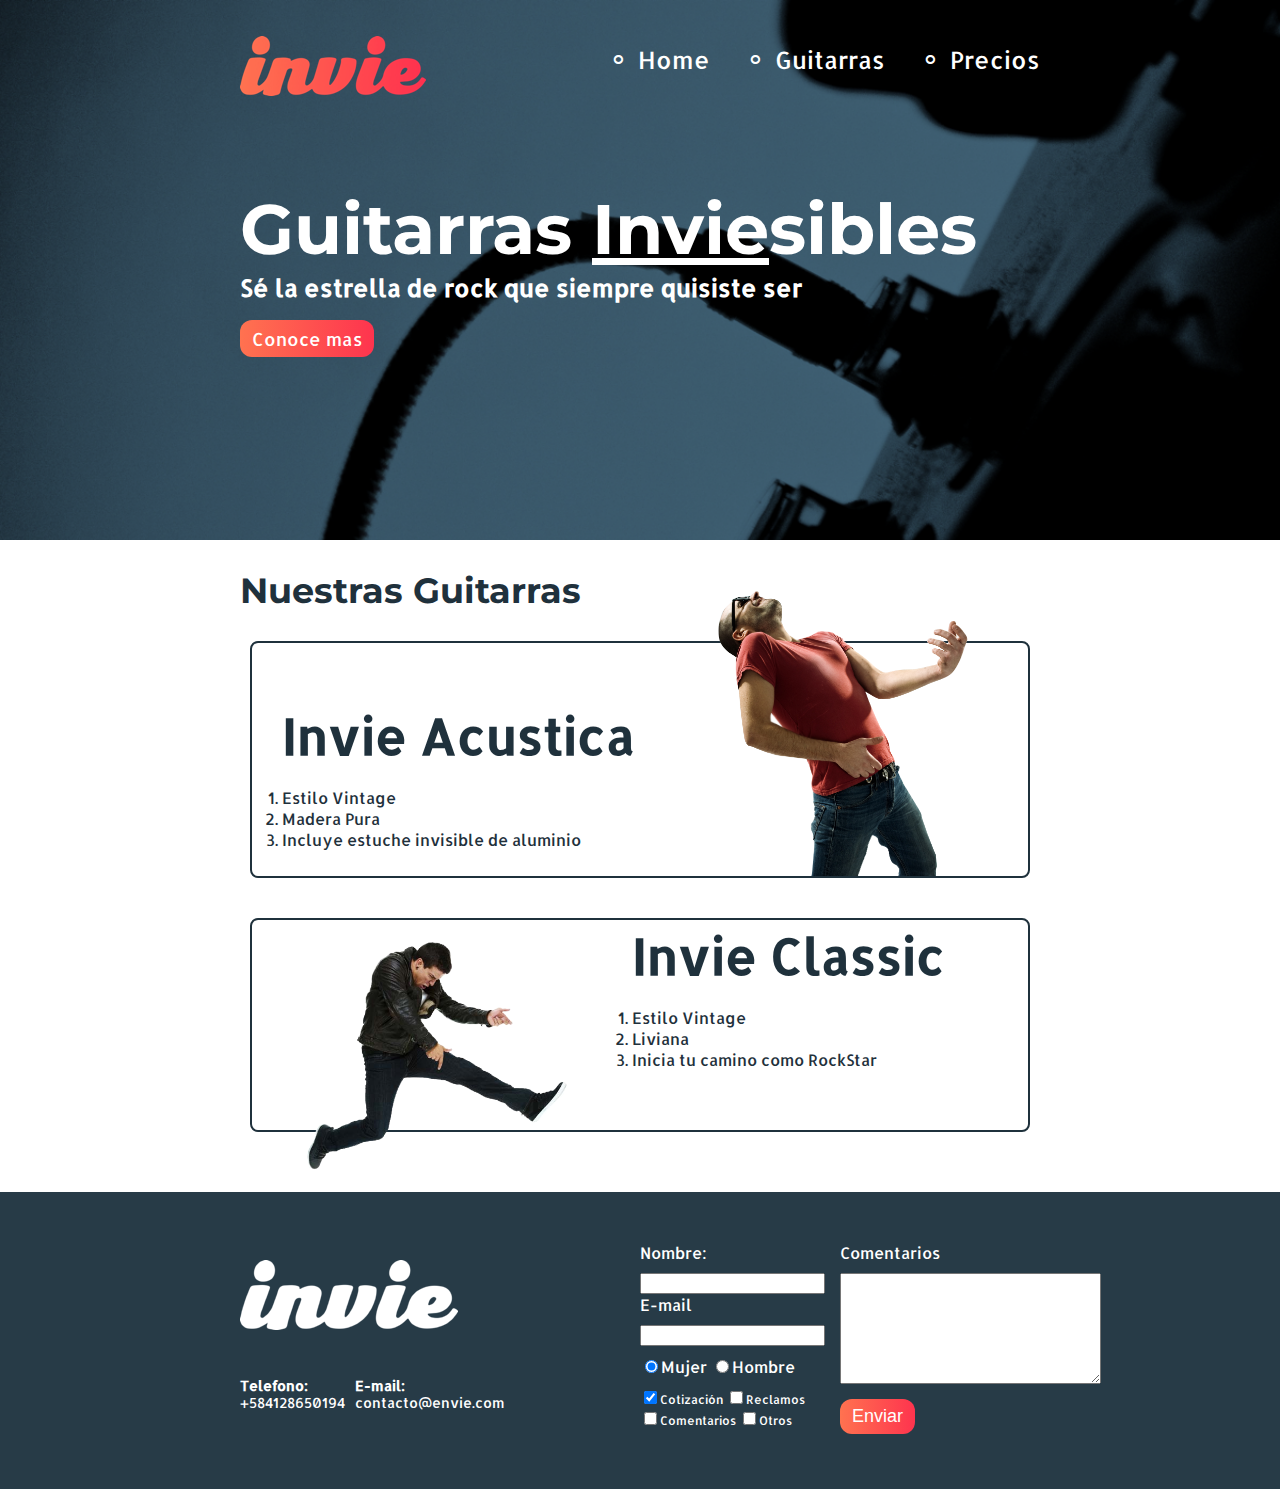
<file: index.html>
<!DOCTYPE html>
<html lang="en">
<head>
  <meta charset="UTF-8">
  <title>Invie - Tus Mejores Guitarras!!</title>
  <link href="https://fonts.googleapis.com/css?family=Allerta|Montserrat:400,700" rel="stylesheet">
  <link rel="stylesheet" href="css/invie.css">
</head>
<body>
  
    
  <section id="portada" class="portada background">
    <!-- portada -->
  <header id="header" class="header contenedor"> <!-- header -->
    <!-- logotipo -->
    <figure class="logotipo">
      <img src="images/invie.png" width="186" height="60" alt="Invie Logotipo">
    </figure>

   <!--  menu -->
   <nav class="menu">
     <ul>
       <li><a href="index.html">Home</a></li>
       <li><a href="#guitarras">Guitarras</a></li>
       <li><a href="precios.html">Precios</a></li>
     </ul>
   </nav>
  </header>
    <div class="contenedor">
     <!--  titulo -->
     <h1 class="titulo">Guitarras <span>Invie</span>sibles</h1>
     
     <!-- resumen -->
     <h3 class="title-a">Sé la estrella de rock que siempre quisiste ser</h3>
    
     <!-- boton -->
     <a class="button" href="#guitarras">Conoce mas</a>
    </div>
  </section>
    
  <section id="guitarras" class="guitarras contenedor">
   <!--  guitarras -->
   <!-- titulo -->
   <h2>Nuestras Guitarras</h2>
   
   <!-- guitarra 1 -->
   <article class="guitarra">
     <img class="derecha" src="images/invie-acustica.png" width="350" alt="Guitarra Invie Acustica">
     <div class="contenedor-guitarra-a">
       <h3 class="title-b">Invie Acustica</h3>
       <ol>
         <li>Estilo Vintage</li>
         <li>Madera Pura</li>
         <li>Incluye estuche invisible de aluminio</li>
       </ol>
     </div>
   </article>

   <!-- guitarra2 -->
   <article class="guitarra b">
     <img class="izquierda" src="images/invie-classic.png" width="350" alt="Guitarra Invie Classic">
     <div class="contenedor-guitarra-b">
       <h3 class="title-b">Invie Classic</h3>
       <ol>
         <li>Estilo Vintage</li>
         <li>Liviana</li>
         <li>Inicia tu camino como RockStar</li>
       </ol>
   </div>
   </article>

  </section>

  <footer class="footer">
    <div class="contenedor">
      <div class="contacto">
        <img src="images/invie-white.png" alt="Logotipo Blanco">
        <a href="tel:+584128650194"><strong>Telefono:</strong><span>+584128650194</span></a>
        <a href="mailto:contacto@envie.com"><strong>E-mail:</strong><span>contacto@envie.com</span></a>
      </div>
    

    <form class="formulario">
      <div class="col1">
        <label for="nombre">Nombre:</label>
        <input type="text" required id="nombre" name="nombre">
        <label for="email">E-mail</label>
        <input type="email" required id="email" name="email">
        
        <div class="sexo">
          <label for="mujer">
            <input type="radio" id="mujer" name="sexo" value="mujer" checked>Mujer 
          </label>
          <label for="hombre">
            <input type="radio" id="hombre" name="sexo" value="hombre">Hombre
          </label>
        </div>

        <div class="intereses">
          <label for="cotizacion">
            <input type="checkbox" id="cotizacion" name="intereses" value="cotizacion" checked>Cotización
          </label>

          <label for="reclamos">
            <input type="checkbox" id="reclamos" name="intereses" value="reclamos">Reclamos
          </label>

          <label for="comentarios">
            <input type="checkbox" id="comentarios" name="intereses" value="comentarios">Comentarios
          </label>

          <label for="otros">
            <input type="checkbox" id="otros" name="intereses" value="otros">Otros
          </label>
        </div>
      </div>

      <div class="col2">
        <label for="coment">Comentarios</label>
        <textarea name="coment" id="coment" cols="30" rows="7"></textarea>

        <input type="submit" value="Enviar" class="button">
      </div>
    </form>
  </div>
  </footer>
</body>
</html>
</file>
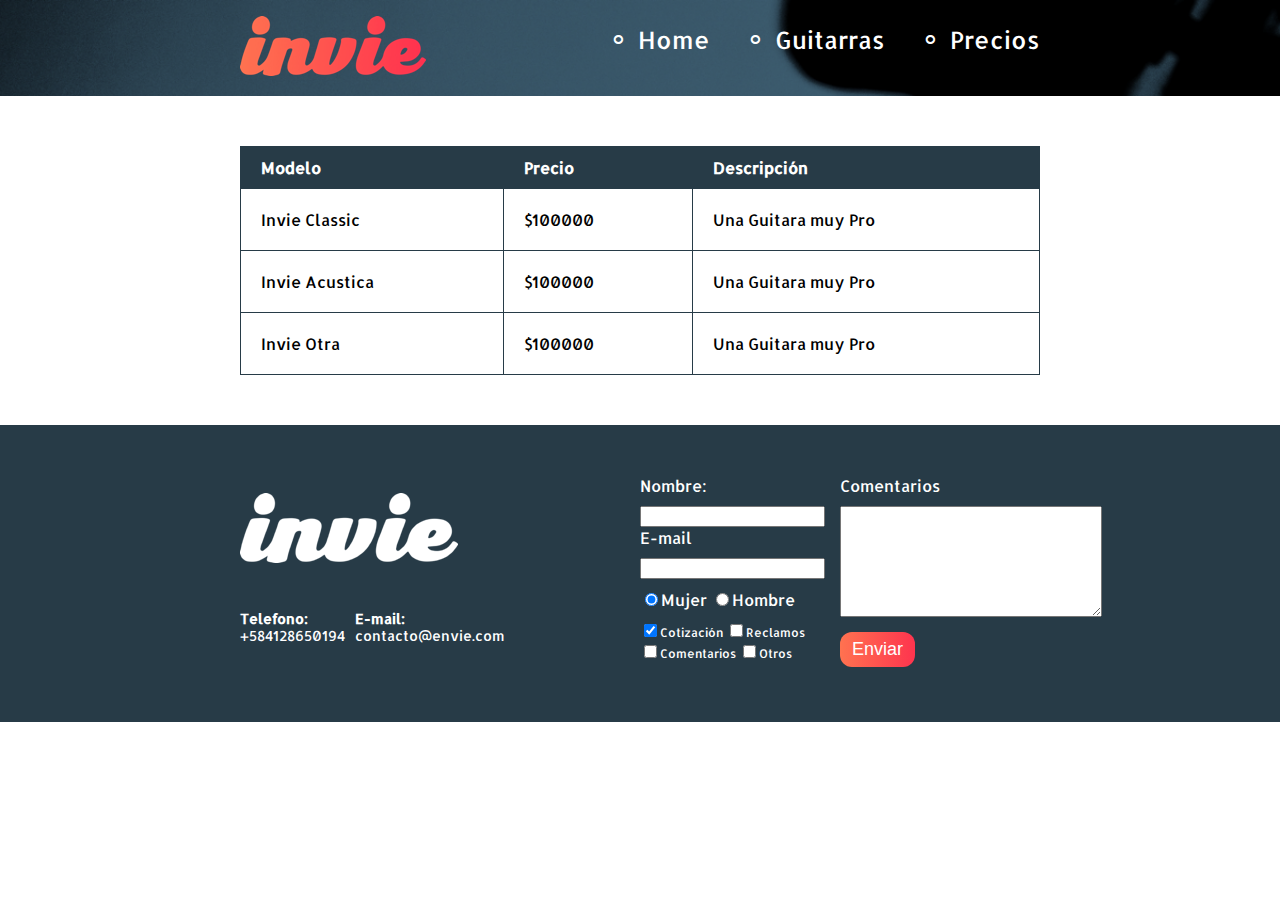
<file: precios.html>
<!DOCTYPE html>
<html lang="en">
<head>
	<meta charset="UTF-8">
	<title>Precios de tus mejores guitarras</title>
	<link href="https://fonts.googleapis.com/css?family=Allerta|Montserrat:400,700" rel="stylesheet">
  <link rel="stylesheet" href="css/invie.css">
</head>
<body>
	<header id="header" class="header background"> <!-- header -->

    <div class="contenedor">
      <figure class="logotipo"> <!-- logotipo -->
        <img src="images/invie.png" width="186" height="60" alt="Invie Logotipo">
      </figure>

     <!--  menu -->
     <nav class="menu">
       <ul>
         <li><a href="index.html">Home</a></li>
         <li><a href="index.html#guitarras">Guitarras</a></li>
         <li><a href="precios.html">Precios</a></li>
       </ul>
     </nav>
    </div>
  </header>

  <section class="tabla">
  	<div class="contenedor">
      <table>
    		<thead>
    			<tr>
    				<th>Modelo</th>
            <th>Precio</th>
            <th>Descripción</th>
    			</tr>
    		</thead>
    		<tbody>
          <tr>
            <td>Invie Classic</td>
            <td>$100000</td>
            <td>Una Guitara muy Pro</td>
          </tr>
          <tr>
            <td>Invie Acustica</td>
            <td>$100000</td>
            <td>Una Guitara muy Pro</td>
          </tr>
          <tr>
            <td>Invie Otra</td>
            <td>$100000</td>
            <td>Una Guitara muy Pro</td>  
          </tr>
        </tbody>
    	</table>
    </div>
  	
  </section>

  <footer class="footer">
    <div class="contenedor">
      <div class="contacto">
        <img src="images/invie-white.png" alt="Logotipo Blanco">
        <a href="tel:+584128650194"><strong>Telefono:</strong><span>+584128650194</span></a>
        <a href="mailto:contacto@envie.com"><strong>E-mail:</strong><span>contacto@envie.com</span></a>
      </div>
    

    <form class="formulario">
      <div class="col1">
        <label for="nombre">Nombre:</label>
        <input type="text" required id="nombre" name="nombre">
        <label for="email">E-mail</label>
        <input type="email" required id="email" name="email">
        
        <div class="sexo">
          <label for="mujer">
            <input type="radio" id="mujer" name="sexo" value="mujer" checked>Mujer 
          </label>
          <label for="hombre">
            <input type="radio" id="hombre" name="sexo" value="hombre">Hombre
          </label>
        </div>

        <div class="intereses">
          <label for="cotizacion">
            <input type="checkbox" id="cotizacion" name="intereses" value="cotizacion" checked>Cotización
          </label>

          <label for="reclamos">
            <input type="checkbox" id="reclamos" name="intereses" value="reclamos">Reclamos
          </label>

          <label for="comentarios">
            <input type="checkbox" id="comentarios" name="intereses" value="comentarios">Comentarios
          </label>

          <label for="otros">
            <input type="checkbox" id="otros" name="intereses" value="otros">Otros
          </label>
        </div>
      </div>

      <div class="col2">
        <label for="coment">Comentarios</label>
        <textarea name="coment" id="coment" cols="30" rows="7"></textarea>

        <input type="submit" value="Enviar" class="button">
      </div>
    </form>
  </div>
  </footer>
	
</body>
</html>
</file>
<file: css/invie.css>
/**{
	border: 2px solid red;
	padding: 10px;
	margin: 10px; 
}*/

body
{
	font-family: 'Allerta', sans-serif;
	margin: 0;
}

table{
	width: 100%;
}

th{
	background: #273b47;
	color: white;
}

th{
	padding: 10px 20px;
	text-align: left;
}

td{
	padding: 20px;
}

table, td, th{
	border: 1px solid #273b47;
	border-collapse: collapse;
}

input, textarea{
	outline: 0;
}

input:focus, textarea:focus{
	background: lightgray;
}

.background{
	background-image: url('../images/background.png');
	background-size: cover;
}

.contenedor{
	width: 800px;
	margin: auto;
	position: relative;
}

.button{
	border-radius: 12px;
	background: #fd324e;
	border: none;
	color: white;
	padding: 7px 12px;
	font-size: 18px;
	background: linear-gradient(to left, #fe344e, #ff7250);
	cursor: pointer;
	text-decoration: none;
}

.titulo{
	font-size: 70px;
	font-family: 'Montserrat', sans-serif;
	margin-bottom: 0;
	margin-top: 70px;
}

.title-a{
	font-size: 24px;
	margin-top: 0;
}

.titulo span{
	text-decoration: underline;
}

.guitarras{
	color: #1F313C;
	margin-bottom: 60px;
}

.guitarras h2{
	font-size: 35px;
	font-family: 'Montserrat', sans-serif;
}

.title-b{
	font-size: 50px;
	margin-bottom: 20px;
}

.portada{
	color: white;
	padding: 20px;
	height: 500px;
}

.portada button{
	margin-bottom: 70px;
} 

.menu{
	font-size: 24px;
	display: inline-block;
	position: absolute;
	right: 0;
}

.menu li{
	display: inline-block;
	margin-left: 30px;
}

.menu li:before{
 /*content: '123';*/
 content: '∘';
 font-size: 30px;
 line-height: 20px;
 color: white;
 margin-right: 10px;
}

.menu a{
	color: white;
	text-decoration: none;
}

.logotipo{
	display: inline-block;
	margin-left: 0; 
}

.guitarra{
	/*overflow: hidden;*/
	border: 2px solid #1F313C;
	margin: 10px 10px 40px 10px;
	padding: 10px;
	border-radius: 8px;
}

.guitarra ol{
	padding: 0;
}

/*de esta forma se aplica 
una clase a un unico elemento
cuyo requisito es que tenga 
la clase guitarra y la clase b*/
.guitarra.b{
	height: 190px;
}

.derecha{
	float: right;
	position: relative;
	top: -127px;
}

.izquierda{
	float: left;
	position: relative;
}

.contenedor-guitarra-a{
	padding-left: 20px;
}

.contenedor-guitarra-b{
	margin-left: 370px;
	position: relative;
	bottom: 80px;
}

.header{
	position: relative;
}

.contacto{
	display: flex;
	width: 300px;
	flex-wrap:wrap;
	align-items: center;
	font-size: 14px;
}
.contacto img{
	display: block;
}

.contacto strong{
	display: block;

}

.contacto a{
	color: white;
	text-decoration: none;
	margin: 10px 10px 10px 0;
}

.footer{
	background: #273B47;
	padding: 50px 10px;
}

.footer .contenedor{
	display: flex;
	justify-content: space-between;
}

.formulario{
	display: flex;
	width: 400px;
	color: white;
}

.col1, .col2{
	display: flex;
	flex-direction: column;
}

.col1{
	margin-right: 15px;
}

.col2{
	align-items: flex-start;
}

.col2 .button{
	margin-top: 15px;
}

.intereses label{
	font-size: 12px;
}

.formulario label, .sexo, .intereses{
	margin-bottom: 10px;
}

.sexo{
	margin-top: 10px;
}

.tabla{
	margin: 50px 0;
}
</file>
